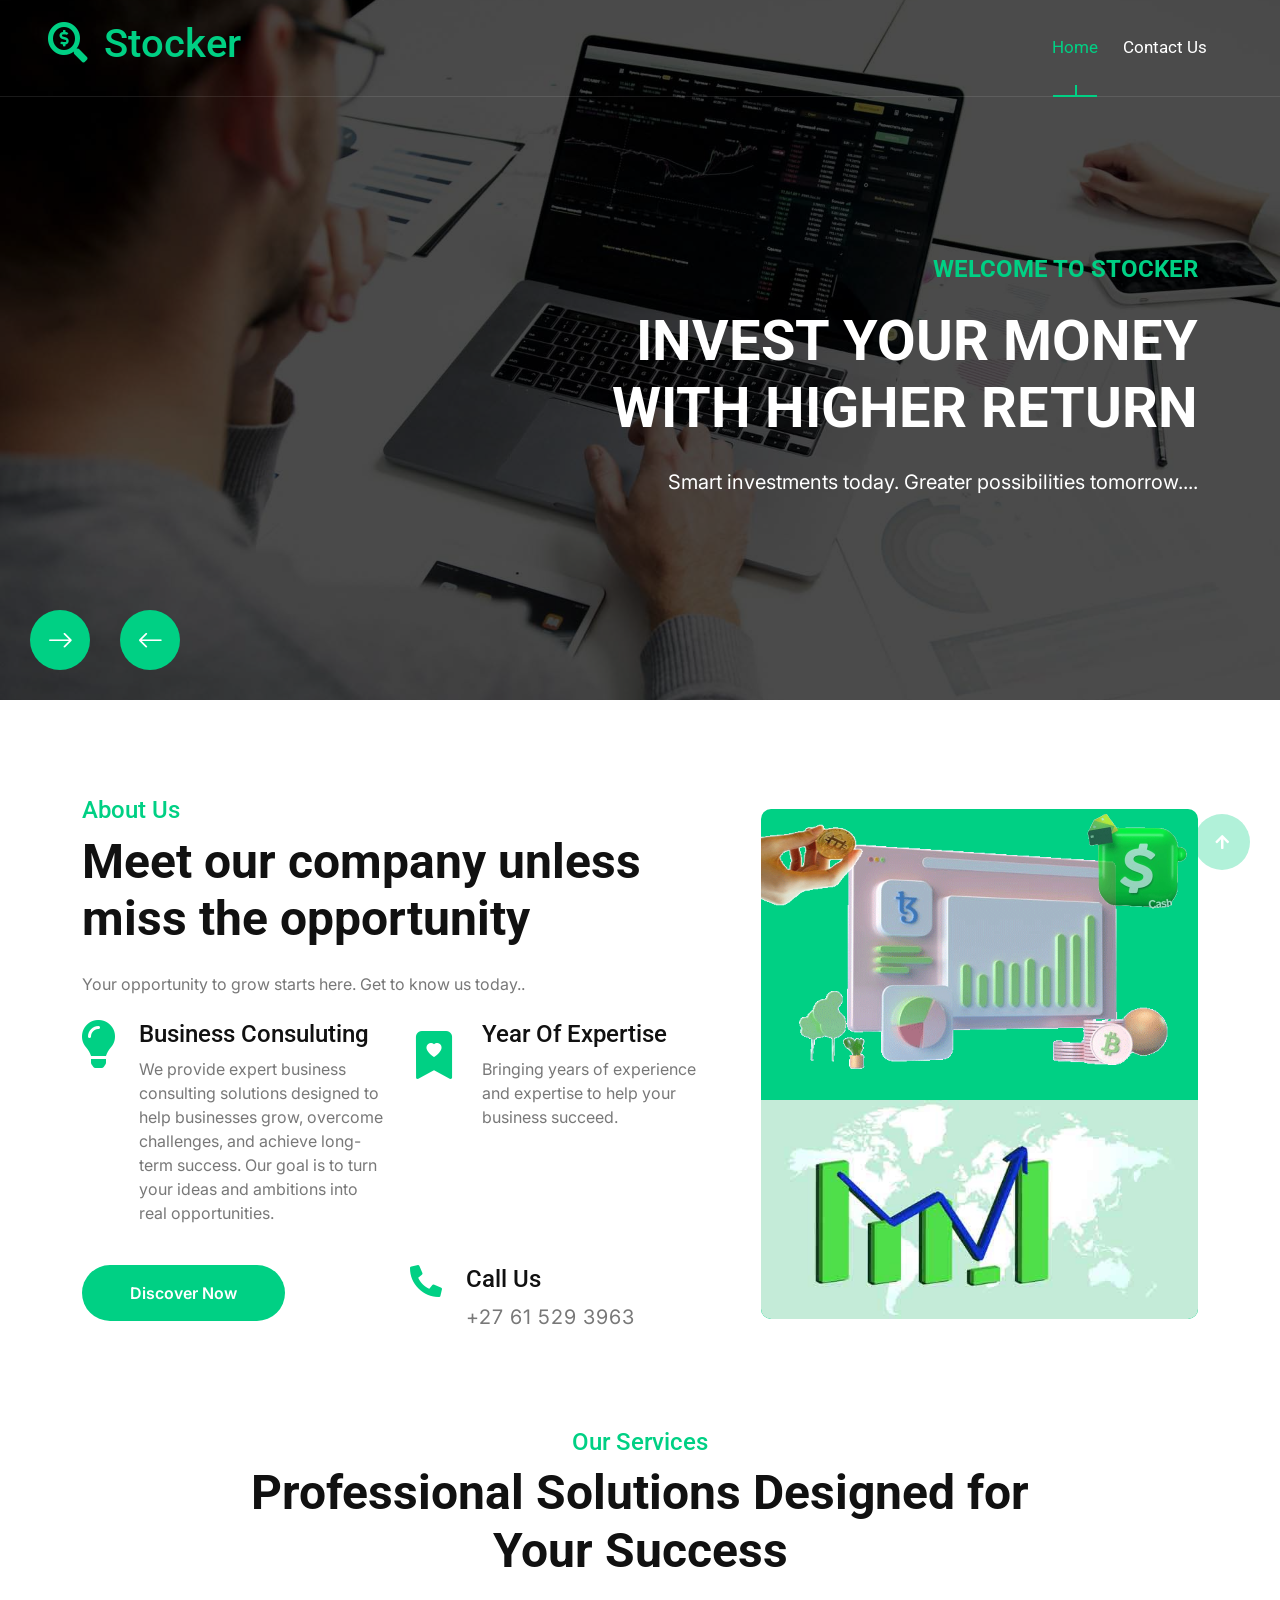
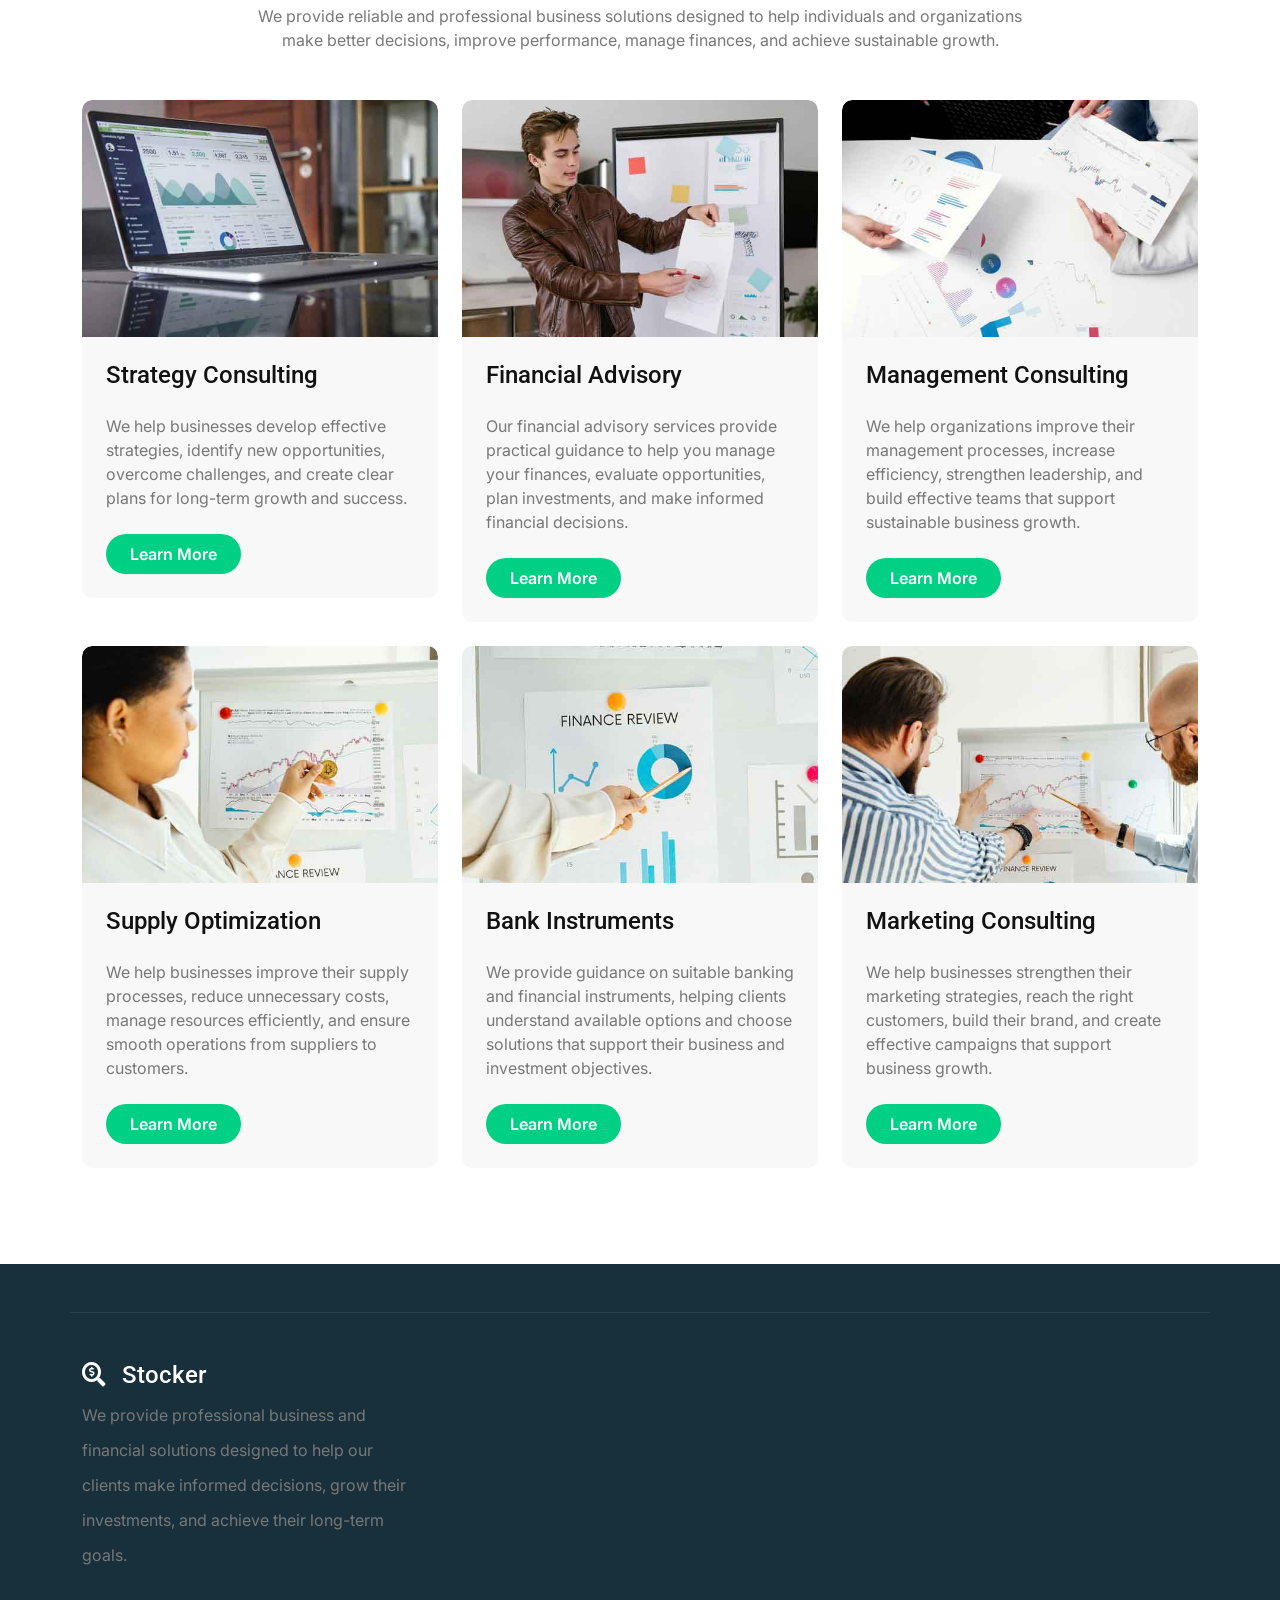
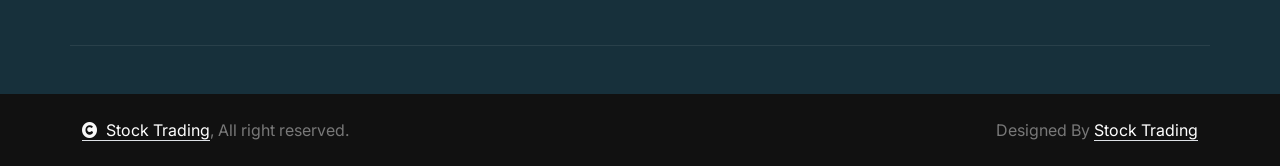
<file: index.html>
<!DOCTYPE html>
<html lang="en">

    <head>
        <meta charset="utf-8">
        <title>Stocker Trading</title>
        <meta content="width=device-width, initial-scale=1.0" name="viewport">
        <meta content="" name="keywords">
        <meta content="" name="description">

        <!-- Google Web Fonts -->
        <link rel="preconnect" href="https://fonts.googleapis.com">
        <link rel="preconnect" href="https://fonts.gstatic.com" crossorigin>
        <link href="https://fonts.googleapis.com/css2?family=Inter:wght@100..900&family=Roboto:wght@400;500;700;900&display=swap" rel="stylesheet"> 

        <!-- Icon Font Stylesheet -->
        <link rel="stylesheet" href="https://use.fontawesome.com/releases/v5.15.4/css/all.css"/>
        <link href="https://cdn.jsdelivr.net/npm/bootstrap-icons@1.4.1/font/bootstrap-icons.css" rel="stylesheet">

        <!-- Libraries Stylesheet -->
        <link rel="stylesheet" href="lib/animate/animate.min.css"/>
        <link href="lib/lightbox/css/lightbox.min.css" rel="stylesheet">
        <link href="lib/owlcarousel/assets/owl.carousel.min.css" rel="stylesheet">


        <!-- Customized Bootstrap Stylesheet -->
        <link href="css/bootstrap.min.css" rel="stylesheet">

        <!-- Template Stylesheet -->
        <link href="css/style.css" rel="stylesheet">
    </head>

    <body>

        <!-- Spinner Start -->
        <div id="spinner" class="show bg-white position-fixed translate-middle w-100 vh-100 top-50 start-50 d-flex align-items-center justify-content-center">
            <div class="spinner-border text-primary" style="width: 3rem; height: 3rem;" role="status">
                <span class="sr-only">Loading...</span>
            </div>
        </div>
        <!-- Spinner End -->

        <!-- Topbar Start -->
        <div class="container-fluid topbar bg-light px-5 d-none d-lg-block">
            <div class="row gx-0 align-items-center">
                <div class="col-lg-8 text-center text-lg-start mb-2 mb-lg-0">
                    
                </div>
                <div class="col-lg-4 text-center text-lg-end">
                    
                </div>
            </div>
        </div>
        <!-- Topbar End -->

        <!-- Navbar & Hero Start -->
        <div class="container-fluid position-relative p-0">
            <nav class="navbar navbar-expand-lg navbar-light px-4 px-lg-5 py-3 py-lg-0">
                <a href="" class="navbar-brand p-0">
                    <h1 class="text-primary"><i class="fas fa-search-dollar me-3"></i>Stocker</h1>
                    <!-- <img src="img/logo.png" alt="Logo"> -->
                </a>
                <button class="navbar-toggler" type="button" data-bs-toggle="collapse" data-bs-target="#navbarCollapse">
                    <span class="fa fa-bars"></span>
                </button>
                <div class="collapse navbar-collapse" id="navbarCollapse">
                    <div class="navbar-nav ms-auto py-0">
                        <a href="index.html" class="nav-item nav-link active">Home</a>
                        
                        <a href="contact.html" class="nav-item nav-link">Contact Us</a>
                    </div>
                </div>
            </nav>

            <!-- Carousel Start -->
            <div class="header-carousel owl-carousel">
                <div class="header-carousel-item">
                    <img src="img/carousel-1.jpg" class="img-fluid w-100" alt="Image">
                    <div class="carousel-caption">
                        <div class="container">
                            <div class="row gy-0 gx-5">
                                <div class="col-lg-0 col-xl-5"></div>
                                <div class="col-xl-7 animated fadeInLeft">
                                    <div class="text-sm-center text-md-end">
                                        <h4 class="text-primary text-uppercase fw-bold mb-4">Welcome To Stocker</h4>
                                        <h1 class="display-4 text-uppercase text-white mb-4">Invest your money with higher return</h1>
                                        <p class="mb-5 fs-5">Smart investments today. Greater possibilities tomorrow.... 
                                        </p>
                                        
                                    </div>
                                </div>
                            </div>
                        </div>
                    </div>
                </div>
                <div class="header-carousel-item">
                    <img src="img/carousel-2.jpg" class="img-fluid w-100" alt="Image">
                    <div class="carousel-caption">
                        <div class="container">
                            <div class="row g-5">
                                <div class="col-12 animated fadeInUp">
                                    <div class="text-center">
                                        <h4 class="text-primary text-uppercase fw-bold mb-4">Welcome To Stocker</h4>
                                        <h1 class="display-4 text-uppercase text-white mb-4">Invest your money with higher return</h1>
                                        <p class="mb-5 fs-5">Smart investments today. Greater possibilities tomorrow.... 
                                        </p>
                                        
                                    </div>
                                </div>
                            </div>
                        </div>
                    </div>
                </div>
            </div>
            <!-- Carousel End -->
        </div>
        <!-- Navbar & Hero End -->


        <!-- Abvout Start -->
        <div class="container-fluid about py-5">
            <div class="container py-5">
                <div class="row g-5 align-items-center">
                    <div class="col-xl-7 wow fadeInLeft" data-wow-delay="0.2s">
                        <div>
                            <h4 class="text-primary">About Us</h4>
                            <h1 class="display-5 mb-4">Meet our company unless miss the opportunity</h1>
                            <p class="mb-4">Your opportunity to grow starts here. Get to know us today..
                            </p>
                            <div class="row g-4">
                                <div class="col-md-6 col-lg-6 col-xl-6">
                                    <div class="d-flex">
                                        <div><i class="fas fa-lightbulb fa-3x text-primary"></i></div>
                                        <div class="ms-4">
                                            <h4>Business Consuluting</h4>
                                            <p>We provide expert business consulting solutions designed to help businesses grow, overcome challenges, and achieve long-term success. Our goal is to turn your ideas and ambitions into real opportunities.</p>
                                        </div>
                                    </div>
                                </div>
                                <div class="col-md-6 col-lg-6 col-xl-6">
                                    <div class="d-flex">
                                        <div><i class="bi bi-bookmark-heart-fill fa-3x text-primary"></i></div>
                                        <div class="ms-4">
                                            <h4>Year Of Expertise</h4>
                                            <p>Bringing years of experience and expertise to help your business succeed.</p>
                                        </div>
                                    </div>
                                </div>
                                <div class="col-sm-6">
                                    <a class="btn btn-primary rounded-pill py-3 px-5 flex-shrink-0">Discover Now</a>
                                </div>
                                <div class="col-sm-6">
                                    <div class="d-flex">
                                        <i class="fas fa-phone-alt fa-2x text-primary me-4"></i>
                                        <div>
                                            <h4>Call Us</h4>
                                            <p class="mb-0 fs-5" style="letter-spacing: 1px;">+27 61 529 3963</p>
                                        </div>
                                    </div>
                                </div>
                            </div>
                        </div>
                    </div>
                    <div class="col-xl-5 wow fadeInRight" data-wow-delay="0.2s">
                        <div class="bg-primary rounded position-relative overflow-hidden">
                            <img src="img/about-2.png" class="img-fluid rounded w-100" alt="">
                            
                            <div class="" style="position: absolute; top: -15px; right: -15px;">
                                <img src="img/about-3.png" class="img-fluid" style="width: 150px; height: 150px; opacity: 0.7;" alt="">
                            </div>
                            <div class="" style="position: absolute; top: -20px; left: 10px; transform: rotate(90deg);">
                                <img src="img/about-4.png" class="img-fluid" style="width: 100px; height: 150px; opacity: 0.9;" alt="">
                            </div>
                            <div class="rounded-bottom">
                                <img src="img/about-5.jpg" class="img-fluid rounded-bottom w-100" alt="">
                            </div>
                        </div>
                    </div>
                </div>
            </div>
        </div>
        <!-- About End -->

<!-- Services Start -->
<div class="container-fluid service pb-5">
    <div class="container pb-5">
        <div class="text-center mx-auto pb-5 wow fadeInUp" data-wow-delay="0.2s" style="max-width: 800px;">
            <h4 class="text-primary">Our Services</h4>
            <h1 class="display-5 mb-4">Professional Solutions Designed for Your Success</h1>
            <p class="mb-0">
                We provide reliable and professional business solutions designed to help individuals and organizations make better decisions, improve performance, manage finances, and achieve sustainable growth.
            </p>
        </div>

        <div class="row g-4">

            <!-- Strategy Consulting -->
            <div class="col-md-6 col-lg-4 wow fadeInUp" data-wow-delay="0.2s">
                <div class="service-item">
                    <div class="service-img">
                        <img src="img/service-1.jpg" class="img-fluid rounded-top w-100" alt="Strategy Consulting">
                    </div>
                    <div class="rounded-bottom p-4">
                        <a href="#" class="h4 d-inline-block mb-4">Strategy Consulting</a>
                        <p class="mb-4">
                            We help businesses develop effective strategies, identify new opportunities, overcome challenges, and create clear plans for long-term growth and success.
                        </p>
                        <a class="btn btn-primary rounded-pill py-2 px-4" href="#">Learn More</a>
                    </div>
                </div>
            </div>

            <!-- Financial Advisory -->
            <div class="col-md-6 col-lg-4 wow fadeInUp" data-wow-delay="0.4s">
                <div class="service-item">
                    <div class="service-img">
                        <img src="img/service-2.jpg" class="img-fluid rounded-top w-100" alt="Financial Advisory">
                    </div>
                    <div class="rounded-bottom p-4">
                        <a href="#" class="h4 d-inline-block mb-4">Financial Advisory</a>
                        <p class="mb-4">
                            Our financial advisory services provide practical guidance to help you manage your finances, evaluate opportunities, plan investments, and make informed financial decisions.
                        </p>
                        <a class="btn btn-primary rounded-pill py-2 px-4" href="#">Learn More</a>
                    </div>
                </div>
            </div>

            <!-- Management Consulting -->
            <div class="col-md-6 col-lg-4 wow fadeInUp" data-wow-delay="0.6s">
                <div class="service-item">
                    <div class="service-img">
                        <img src="img/service-3.jpg" class="img-fluid rounded-top w-100" alt="Management Consulting">
                    </div>
                    <div class="rounded-bottom p-4">
                        <a href="#" class="h4 d-inline-block mb-4">Management Consulting</a>
                        <p class="mb-4">
                            We help organizations improve their management processes, increase efficiency, strengthen leadership, and build effective teams that support sustainable business growth.
                        </p>
                        <a class="btn btn-primary rounded-pill py-2 px-4" href="#">Learn More</a>
                    </div>
                </div>
            </div>

            <!-- Supply Optimization -->
            <div class="col-md-6 col-lg-4 wow fadeInUp" data-wow-delay="0.2s">
                <div class="service-item">
                    <div class="service-img">
                        <img src="img/service-4.jpg" class="img-fluid rounded-top w-100" alt="Supply Optimization">
                    </div>
                    <div class="rounded-bottom p-4">
                        <a href="#" class="h4 d-inline-block mb-4">Supply Optimization</a>
                        <p class="mb-4">
                            We help businesses improve their supply processes, reduce unnecessary costs, manage resources efficiently, and ensure smooth operations from suppliers to customers.
                        </p>
                        <a class="btn btn-primary rounded-pill py-2 px-4" href="#">Learn More</a>
                    </div>
                </div>
            </div>

            <!-- Bank Instruments -->
            <div class="col-md-6 col-lg-4 wow fadeInUp" data-wow-delay="0.4s">
                <div class="service-item">
                    <div class="service-img">
                        <img src="img/service-5.jpg" class="img-fluid rounded-top w-100" alt="Bank Instruments">
                    </div>
                    <div class="rounded-bottom p-4">
                        <a href="#" class="h4 d-inline-block mb-4">Bank Instruments</a>
                        <p class="mb-4">
                            We provide guidance on suitable banking and financial instruments, helping clients understand available options and choose solutions that support their business and investment objectives.
                        </p>
                        <a class="btn btn-primary rounded-pill py-2 px-4" href="#">Learn More</a>
                    </div>
                </div>
            </div>

            <!-- Marketing Consulting -->
            <div class="col-md-6 col-lg-4 wow fadeInUp" data-wow-delay="0.6s">
                <div class="service-item">
                    <div class="service-img">
                        <img src="img/service-6.jpg" class="img-fluid rounded-top w-100" alt="Marketing Consulting">
                    </div>
                    <div class="rounded-bottom p-4">
                        <a href="#" class="h4 d-inline-block mb-4">Marketing Consulting</a>
                        <p class="mb-4">
                            We help businesses strengthen their marketing strategies, reach the right customers, build their brand, and create effective campaigns that support business growth.
                        </p>
                        <a class="btn btn-primary rounded-pill py-2 px-4" href="#">Learn More</a>
                    </div>
                </div>
            </div>

        </div>
    </div>
</div>
<!-- Services End -->

        <!-- Footer Start -->
        <div class="container-fluid footer py-5 wow fadeIn" data-wow-delay="0.2s">
            <div class="container py-5 border-start-0 border-end-0" style="border: 1px solid; border-color: rgb(255, 255, 255, 0.08);">
                <div class="row g-5">
                    <div class="col-md-6 col-lg-6 col-xl-4">
                        <div class="footer-item">
                            <a href="index.html" class="p-0">
                                <h4 class="text-white"><i class="fas fa-search-dollar me-3"></i>Stocker</h4>
                                <!-- <img src="img/logo.png" alt="Logo"> -->
                            </a>
                            <p class="mb-4">We provide professional business and financial solutions designed to help our clients make informed decisions, grow their investments, and achieve their long-term goals.</p>
                            
                        </div>
                    </div>
                    <div class="col-md-6 col-lg-6 col-xl-2">
                    </div>
                    <div class="col-md-6 col-lg-6 col-xl-3">
                    </div>
                    <div class="col-md-6 col-lg-6 col-xl-3">
                                            </div>
                </div>
            </div>
        </div>
        <!-- Footer End -->
        
        <!-- Copyright Start -->
        <div class="container-fluid copyright py-4">
            <div class="container">
                <div class="row g-4 align-items-center">
                    <div class="col-md-6 text-center text-md-start mb-md-0">
                        <span class="text-body"><a href="#" class="border-bottom text-white"><i class="fas fa-copyright text-light me-2"></i>Stock Trading</a>, All right reserved.</span>
                    </div>
                    <div class="col-md-6 text-center text-md-end text-body">
                        Designed By <a class="border-bottom text-white" href="https://htmlcodex.com">Stock Trading</a>
                    </div>
                </div>
            </div>
        </div>
        <!-- Copyright End -->


        <!-- Back to Top -->
        <a href="#" class="btn btn-primary btn-lg-square rounded-circle back-to-top"><i class="fa fa-arrow-up"></i></a>   

        
        <!-- JavaScript Libraries -->
        <script src="https://ajax.googleapis.com/ajax/libs/jquery/3.6.4/jquery.min.js"></script>
        <script src="https://cdn.jsdelivr.net/npm/bootstrap@5.0.0/dist/js/bootstrap.bundle.min.js"></script>
        <script src="lib/wow/wow.min.js"></script>
        <script src="lib/easing/easing.min.js"></script>
        <script src="lib/waypoints/waypoints.min.js"></script>
        <script src="lib/counterup/counterup.min.js"></script>
        <script src="lib/lightbox/js/lightbox.min.js"></script>
        <script src="lib/owlcarousel/owl.carousel.min.js"></script>
        

        <!-- Template Javascript -->
        <script src="js/main.js"></script>
    </body>

</html>
</file>
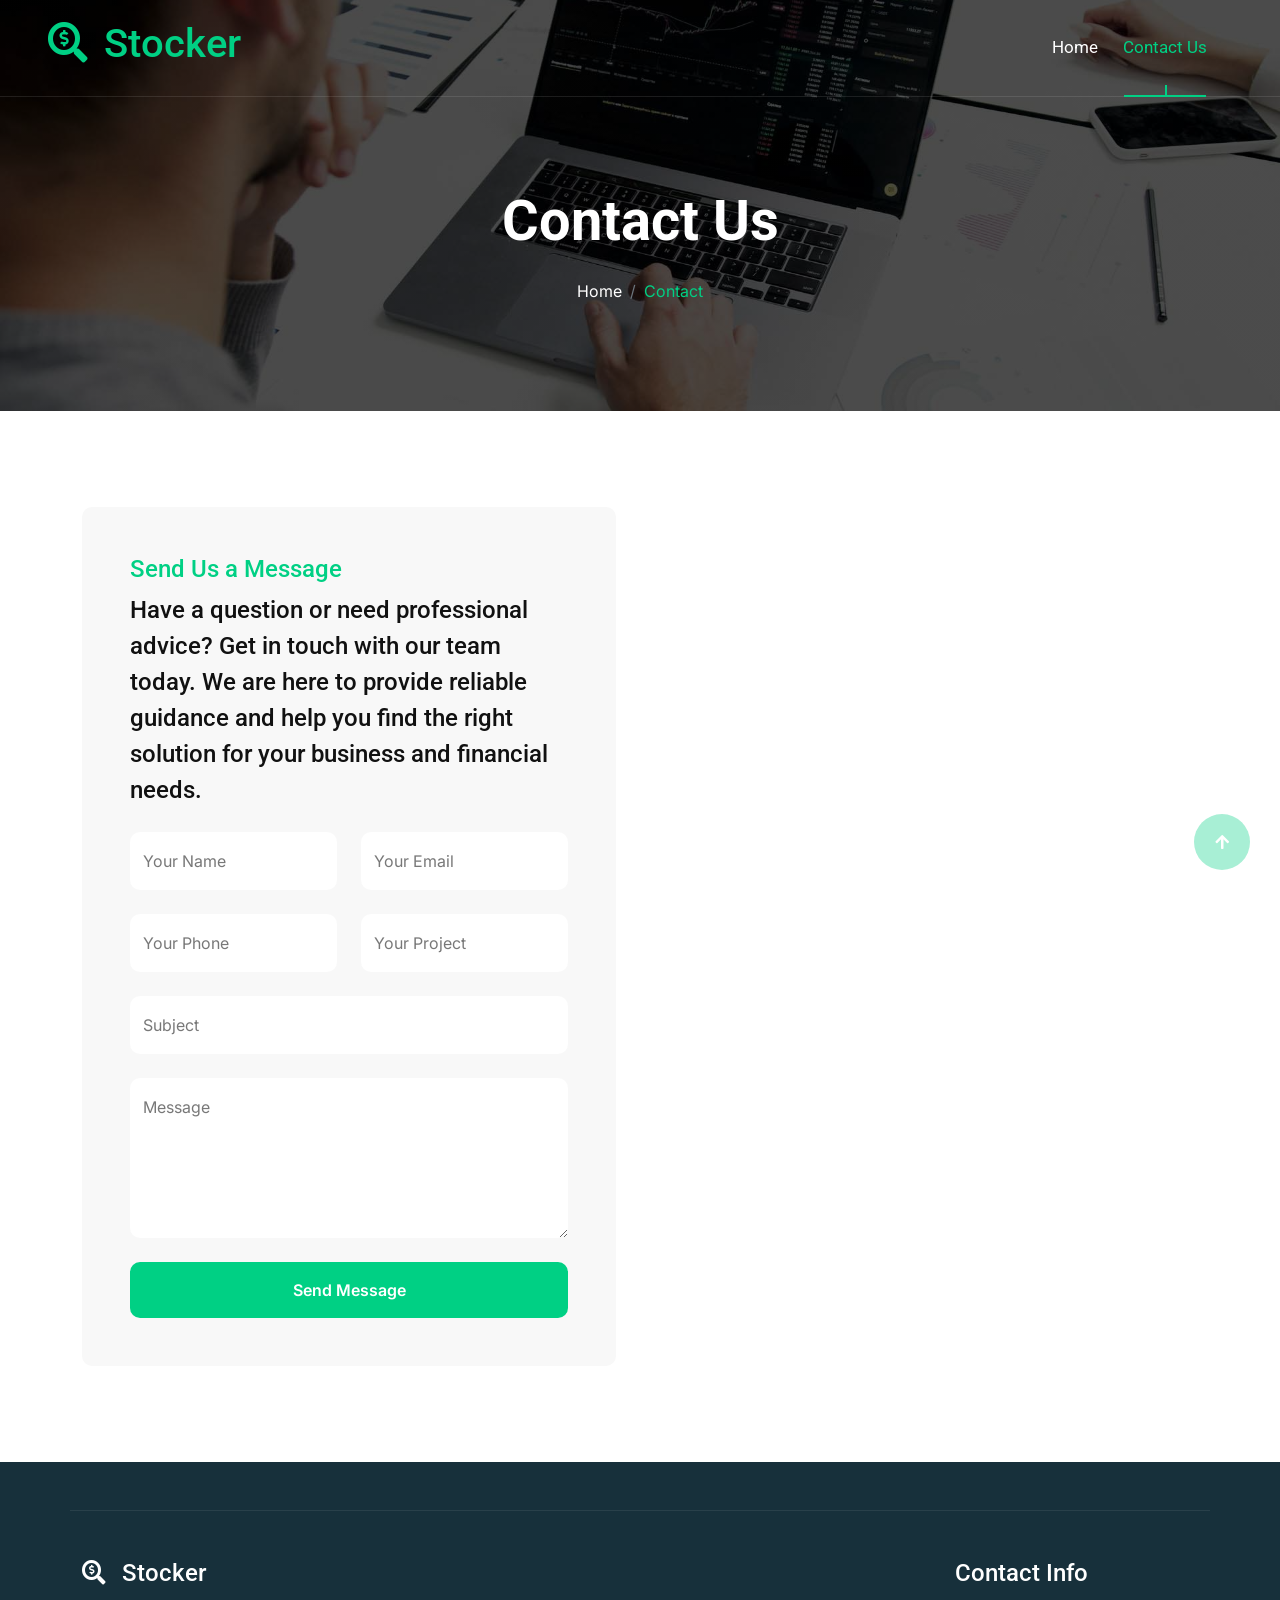
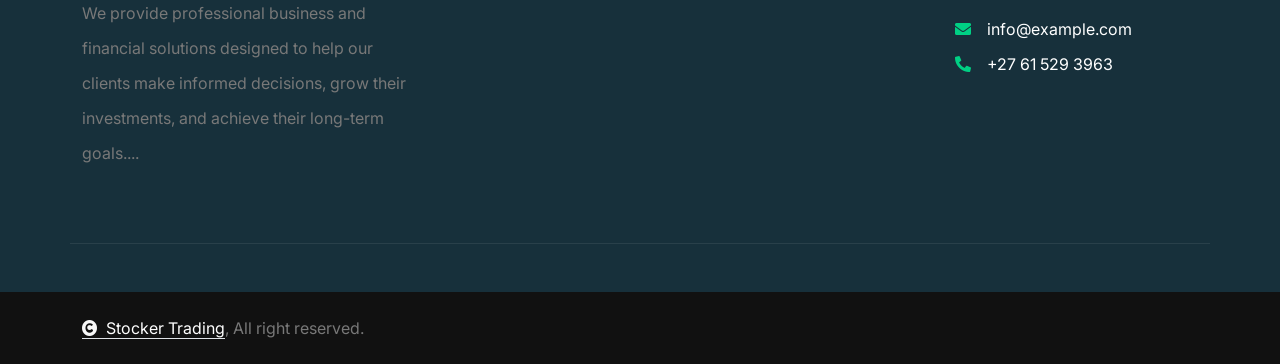
<file: contact.html>
<!DOCTYPE html>
<html lang="en">

    <head>
        <meta charset="utf-8">
        <title>Stocker Trading</title>
        <meta content="width=device-width, initial-scale=1.0" name="viewport">
        <meta content="" name="keywords">
        <meta content="" name="description">

        <!-- Google Web Fonts -->
        <link rel="preconnect" href="https://fonts.googleapis.com">
        <link rel="preconnect" href="https://fonts.gstatic.com" crossorigin>
        <link href="https://fonts.googleapis.com/css2?family=Inter:wght@100..900&family=Roboto:wght@400;500;700;900&display=swap" rel="stylesheet"> 

        <!-- Icon Font Stylesheet -->
        <link rel="stylesheet" href="https://use.fontawesome.com/releases/v5.15.4/css/all.css"/>
        <link href="https://cdn.jsdelivr.net/npm/bootstrap-icons@1.4.1/font/bootstrap-icons.css" rel="stylesheet">

        <!-- Libraries Stylesheet -->
        <link href="lib/animate/animate.min.css" rel="stylesheet">
        <link href="lib/lightbox/css/lightbox.min.css" rel="stylesheet">
        <link href="lib/owlcarousel/assets/owl.carousel.min.css" rel="stylesheet">


        <!-- Customized Bootstrap Stylesheet -->
        <link href="css/bootstrap.min.css" rel="stylesheet">

        <!-- Template Stylesheet -->
        <link href="css/style.css" rel="stylesheet">
    </head>

    <body>

        <!-- Spinner Start -->
        <div id="spinner" class="show bg-white position-fixed translate-middle w-100 vh-100 top-50 start-50 d-flex align-items-center justify-content-center">
            <div class="spinner-border text-primary" style="width: 3rem; height: 3rem;" role="status">
                <span class="sr-only">Loading...</span>
            </div>
        </div>
        <!-- Spinner End -->

        <!-- Navbar & Hero Start -->
        <div class="container-fluid position-relative p-0">
            <nav class="navbar navbar-expand-lg navbar-light px-4 px-lg-5 py-3 py-lg-0">
                <a href="" class="navbar-brand p-0">
                    <h1 class="text-primary"><i class="fas fa-search-dollar me-3"></i>Stocker</h1>
                    <!-- <img src="img/logo.png" alt="Logo"> -->
                </a>
                <button class="navbar-toggler" type="button" data-bs-toggle="collapse" data-bs-target="#navbarCollapse">
                    <span class="fa fa-bars"></span>
                </button>
                <div class="collapse navbar-collapse" id="navbarCollapse">
                    <div class="navbar-nav ms-auto py-0">
                        <a href="index.html" class="nav-item nav-link">Home</a>
                        <a href="contact.html" class="nav-item nav-link active">Contact Us</a>
                    </div>
                                    </div>
            </nav>

            <!-- Header Start -->
            <div class="container-fluid bg-breadcrumb">
                <div class="container text-center py-5" style="max-width: 900px;">
                    <h4 class="text-white display-4 mb-4 wow fadeInDown" data-wow-delay="0.1s">Contact Us</h4>
                    <ol class="breadcrumb d-flex justify-content-center mb-0 wow fadeInDown" data-wow-delay="0.3s">
                        <li class="breadcrumb-item"><a href="index.html">Home</a></li>
                        <li class="breadcrumb-item active text-primary">Contact</li>
                    </ol>    
                </div>
            </div>
            <!-- Header End -->
        </div>
        <!-- Navbar & Hero End -->

        <!-- Contact Start -->
        <div class="container-fluid contact py-5">
            <div class="container py-5">
                <div class="row g-5">
                    <div class="col-xl-6">
                        <div class="wow fadeInUp" data-wow-delay="0.2s">
                            <div class="bg-light p-5 rounded h-100">
                               <h4 class="text-primary">Send Us a Message</h4>
                                <h4 class="lh-base mb-4">
                                    Have a question or need professional advice? Get in touch with our team today. We are here to provide reliable guidance and help you find the right solution for your business and financial needs.
                                </h4>
                                <form>
                                    <div class="row g-4">
                                        <div class="col-lg-12 col-xl-6">
                                            <div class="form-floating">
                                                <input type="text" class="form-control border-0" id="name" placeholder="Your Name">
                                                <label for="name">Your Name</label>
                                            </div>
                                        </div>
                                        <div class="col-lg-12 col-xl-6">
                                            <div class="form-floating">
                                                <input type="email" class="form-control border-0" id="email" placeholder="Your Email">
                                                <label for="email">Your Email</label>
                                            </div>
                                        </div>
                                        <div class="col-lg-12 col-xl-6">
                                            <div class="form-floating">
                                                <input type="phone" class="form-control border-0" id="phone" placeholder="Phone">
                                                <label for="phone">Your Phone</label>
                                            </div>
                                        </div>
                                        <div class="col-lg-12 col-xl-6">
                                            <div class="form-floating">
                                                <input type="text" class="form-control border-0" id="project" placeholder="Project">
                                                <label for="project">Your Project</label>
                                            </div>
                                        </div>
                                        <div class="col-12">
                                            <div class="form-floating">
                                                <input type="text" class="form-control border-0" id="subject" placeholder="Subject">
                                                <label for="subject">Subject</label>
                                            </div>
                                        </div>
                                        <div class="col-12">
                                            <div class="form-floating">
                                                <textarea class="form-control border-0" placeholder="Leave a message here" id="message" style="height: 160px"></textarea>
                                                <label for="message">Message</label>
                                            </div>

                                        </div>
                                        <div class="col-12">
                                            <button class="btn btn-primary w-100 py-3">Send Message</button>
                                        </div>
                                    </div>
                                </form>
                            </div>
                        </div>
                    </div>
                    <div class="col-xl-6 wow fadeInRight" data-wow-delay="0.2s">
                        <div class="rounded h-100">
                            <iframe class="rounded h-100 w-100" 
                            style="height: 400px;" src="https://www.google.com/maps/embed?pb=!1m18!1m12!1m3!1d917891.6872366291!2d28.127379399999995!3d-26.01671995!2m3!1f0!2f0!3f0!3m2!1i1024!2i768!4f13.1!3m3!1m2!1s0x1e9512955411779f%3A0x6d9ee7c7cb5438e2!2sGauteng!5e0!3m2!1sen!2sza!4v1790796735202!5m2!1sen!2sza" 
                            loading="lazy" referrerpolicy="no-referrer-when-downgrade"></iframe>
                        </div>
                    </div>
                </div>
            </div>
        </div>
        <!-- Contact End -->

        <!-- Footer Start -->
        <div class="container-fluid footer py-5 wow fadeIn" data-wow-delay="0.2s">
            <div class="container py-5 border-start-0 border-end-0" style="border: 1px solid; border-color: rgb(255, 255, 255, 0.08);">
                <div class="row g-5">
                    <div class="col-md-6 col-lg-6 col-xl-4">
                        <div class="footer-item">
                            <a href="index.html" class="p-0">
                                <h4 class="text-white"><i class="fas fa-search-dollar me-3"></i>Stocker</h4>
                                <!-- <img src="img/logo.png" alt="Logo"> -->
                            </a>
                            <p class="mb-4">We provide professional business and financial solutions designed to help our clients make informed decisions, grow their investments, and achieve their long-term goals....</p>
                            <div class="d-flex">
                                
                                    <div class="ms-3">
                                    </div>
                                </a>
                                
                                   <div class="ms-3">
                                    </div>
                                </a>
                            </div>
                        </div>
                    </div>
                    <div class="col-md-6 col-lg-6 col-xl-2">
                        <div class="footer-item">
                            
                        </div>
                    </div>
                    <div class="col-md-6 col-lg-6 col-xl-3">
                        <div class="footer-item">
                           
                        </div>
                    </div>
                    <div class="col-md-6 col-lg-6 col-xl-3">
                        <div class="footer-item">
                            <h4 class="text-white mb-4">Contact Info</h4>
                            <div class="d-flex align-items-center">
                                <i class="fas fa-envelope text-primary me-3"></i>
                                <p class="text-white mb-0">info@example.com</p>
                            </div>
                            <div class="d-flex align-items-center">
                                <i class="fa fa-phone-alt text-primary me-3"></i>
                                <p class="text-white mb-0">+27 61 529 3963</p>
                            </div>
                                                      
                        </div>
                    </div>
                </div>
            </div>
        </div>
        <!-- Footer End -->
        
        <!-- Copyright Start -->
        <div class="container-fluid copyright py-4">
            <div class="container">
                <div class="row g-4 align-items-center">
                    <div class="col-md-6 text-center text-md-start mb-md-0">
                        <span class="text-body"><a href="Stocker Trading" class="border-bottom text-white"><i class="fas fa-copyright text-light me-2"></i>Stocker Trading</a>, All right reserved.</span>
                    </div>
            
                </div>
            </div>
        </div>
        <!-- Copyright End -->


        <!-- Back to Top -->
        <a href="#" class="btn btn-primary btn-lg-square rounded-circle back-to-top"><i class="fa fa-arrow-up"></i></a>   

        
        <!-- JavaScript Libraries -->
        <script src="https://ajax.googleapis.com/ajax/libs/jquery/3.6.4/jquery.min.js"></script>
        <script src="https://cdn.jsdelivr.net/npm/bootstrap@5.0.0/dist/js/bootstrap.bundle.min.js"></script>
        <script src="lib/wow/wow.min.js"></script>
        <script src="lib/easing/easing.min.js"></script>
        <script src="lib/waypoints/waypoints.min.js"></script>
        <script src="lib/counterup/counterup.min.js"></script>
        <script src="lib/lightbox/js/lightbox.min.js"></script>
        <script src="lib/owlcarousel/owl.carousel.min.js"></script>
        

        <!-- Template Javascript -->
        <script src="js/main.js"></script>
    </body>

</html>
</file>
<file: css/style.css>
#spinner {
    opacity: 0;
    visibility: hidden;
    transition: opacity .5s ease-out, visibility 0s linear .5s;
    z-index: 99999;
}

#spinner.show {
    transition: opacity .5s ease-out, visibility 0s linear 0s;
    visibility: visible;
    opacity: 1;
}
/*** Spinner End ***/

.back-to-top {
    position: fixed;
    right: 30px;
    bottom: 30px;
    transition: 0.5s;
    z-index: 99;
}

/*** Button Start ***/
.btn {
    font-weight: 600;
    transition: .5s;
}

.btn-square {
    width: 32px;
    height: 32px;
}

.btn-sm-square {
    width: 34px;
    height: 34px;
}

.btn-md-square {
    width: 44px;
    height: 44px;
}

.btn-lg-square {
    width: 56px;
    height: 56px;
}

.btn-xl-square {
    width: 66px;
    height: 66px;
}

.btn-square,
.btn-sm-square,
.btn-md-square,
.btn-lg-square,
.btn-xl-square {
    padding: 0;
    display: flex;
    align-items: center;
    justify-content: center;
    font-weight: normal;
}

.btn.btn-primary {
    color: var(--bs-white);
    border: none;
}

.btn.btn-primary:hover {
    background: var(--bs-dark);
    color: var(--bs-primary);
}

.btn.btn-light {
    color: var(--bs-primary);
    border: none;
}

.btn.btn-light:hover {
    color: var(--bs-white);
    background: var(--bs-primary);
}


/*** Topbar Start ***/
.topbar .dropdown-toggle::after {
    border: none;
    content: "\f107";
    font-family: "Font Awesome 5 Free";
    font-weight: 600;
    vertical-align: middle;
    margin-left: 8px;
    color: var(--bs-primary);
}

.topbar .dropdown .dropdown-menu a:hover {
    background: var(--bs-primary);
    color: var(--bs-white);
}

.topbar .dropdown .dropdown-menu {
    transform: rotateX(0deg);
    visibility: visible;
    background: var(--bs-light);
    padding-top: 11px;
    border: 0;
    transition: .5s;
    opacity: 1;
}

/*** Topbar End ***/



/*** Navbar ***/
.navbar-light .navbar-nav .nav-link {
    font-family: 'Roboto', sans-serif;
    position: relative;
    margin-right: 25px;
    padding: 35px 0;
    color: var(--bs-white);
    font-size: 17px;
    font-weight: 400;
    outline: none;
    transition: .5s;
}

.sticky-top.navbar-light .navbar-nav .nav-link,
.sticky-top.navbar-light .navbar-nav .nav-item .nav-link {
    padding: 20px 0;
    color: var(--bs-dark);
}

.navbar-light .navbar-nav .nav-item .nav-link {
    color: var(--bs-white);
}

.navbar-light .navbar-nav .nav-link:hover,
.navbar-light .navbar-nav .nav-link.active,
.navbar-light .navbar-nav .nav-item .nav-link:hover,
.navbar-light .navbar-nav .nav-item .nav-link.active  {
    color: var(--bs-primary);
}

.navbar-light .navbar-brand img {
    max-height: 60px;
    transition: .5s;
}

.sticky-top.navbar-light .navbar-brand img {
    max-height: 45px;
}

.navbar .dropdown-toggle::after {
    border: none;
    content: "\f107";
    font-family: "Font Awesome 5 Free";
    font-weight: 600;
    vertical-align: middle;
    margin-left: 8px;
}

.dropdown .dropdown-menu a:hover {
    background: var(--bs-primary);
    color: var(--bs-white);
}

.navbar .nav-item:hover .dropdown-menu {
    transform: rotateX(0deg);
    visibility: visible;
    background: var(--bs-light);
    transition: .5s;
    opacity: 1;
}

@media (max-width: 991.98px) {
    .sticky-top.navbar-light {
        position: relative;
        background: var(--bs-white);
    }

    .navbar.navbar-expand-lg .navbar-toggler {
        padding: 10px 20px;
        border: 1px solid var(--bs-primary);
        color: var(--bs-primary);
    }

    .navbar-light .navbar-collapse {
        margin-top: 15px;
        border-top: 1px solid #DDDDDD;
    }

    .navbar-light .navbar-nav .nav-link,
    .sticky-top.navbar-light .navbar-nav .nav-link {
        padding: 10px 0;
        margin-left: 0;
        color: var(--bs-dark);
    }

    .navbar-light .navbar-nav .nav-item .nav-link {
        color: var(--bs-dark);
    }

    .navbar-light .navbar-brand img {
        max-height: 45px;
    }
}

@media (min-width: 992px) {
    .navbar .nav-item .dropdown-menu {
        display: block;
        visibility: hidden;
        top: 100%;
        transform: rotateX(-75deg);
        transform-origin: 0% 0%;
        border: 0;
        border-radius: 10px;
        transition: .5s;
        opacity: 0;
    }

    .navbar-light {
        position: absolute;
        width: 100%;
        top: 0;
        left: 0;
        border-bottom: 1px solid rgba(255, 255, 255, .1);
        z-index: 999;
    }
    
    .sticky-top.navbar-light {
        position: fixed;
        background: var(--bs-light);
    }

    .navbar-light .navbar-nav .nav-link::before {
        position: absolute;
        content: "";
        width: 0;
        height: 2px;
        bottom: -1px;
        left: 50%;
        background: var(--bs-primary);
        transition: .5s;
    }

    .navbar-light .navbar-nav .nav-link:hover::before,
    .navbar-light .navbar-nav .nav-link.active::before {
        width: calc(100% - 2px);
        left: 1px;
    }

    .navbar-light .navbar-nav .nav-link::after {
        position: absolute;
        content: "";
        width: 0;
        height: 0;
        bottom: -1px;
        left: 50%;
        background: var(--bs-primary);
        transition: .5s;
    }

    .navbar-light .navbar-nav .nav-link:hover::after,
    .navbar-light .navbar-nav .nav-link.active::after {
        width: 2px;
        height: 12px;
    }
}
/*** Navbar End ***/

/*** Carousel Hero Header Start ***/
.header-carousel .header-carousel-item img {
    object-fit: cover;
}

.header-carousel .header-carousel-item,
.header-carousel .header-carousel-item img {
        height: 700px;
}


.header-carousel .owl-nav .owl-prev,
.header-carousel .owl-nav .owl-next {
    position: absolute;
    width: 60px;
    height: 60px;
    border-radius: 60px;
    background: var(--bs-primary);
    color: var(--bs-white);
    font-size: 26px;
    display: flex;
    align-items: center;
    justify-content: center;
    transition: 0.5s;
}

.header-carousel .owl-nav .owl-prev {
    bottom: 30px;
    left: 30px;
    margin-left: 90px;
}
.header-carousel .owl-nav .owl-next {
    bottom: 30px;
    left: 30px;
}

.header-carousel .owl-nav .owl-prev:hover,
.header-carousel .owl-nav .owl-next:hover {
    box-shadow: inset 0 0 100px 0 var(--bs-light);
    color: var(--bs-primary);
}


.header-carousel .header-carousel-item .carousel-caption {
    position: absolute;
    width: 100%;
    height: 100%;
    left: 0;
    bottom: 0;
    padding-top: 120px;
    background: rgba(0, 0, 0, .7);
    display: flex;
    align-items: center;
}

@media (max-width: 991px) {
    .header-carousel .header-carousel-item .carousel-caption {
        padding-top: 45px;
    }
}

@media (max-width: 767px) {
    .header-carousel .owl-nav .owl-prev {
        left: 50%;
        transform: translateX(-50%);
        margin-left: -45px;
    }


    .header-carousel .owl-nav .owl-next {
        left: 50%;
        transform: translateX(-50%);
        margin-left: 45px;
    }
}


.header-carousel .header-carousel-item img {
    animation-name: image-zoom;
    animation-duration: 10s;
    animation-delay: 1s;
    animation-iteration-count: infinite;
    animation-direction: alternate;
    transition: 1s;
}

@keyframes image-zoom {
    0%  {height: 100%; opacity: 0.9;}

    25% {height: 110%; opacity: 0.50;}

    50% {height: 115%; opacity: 1;}

    75% {height: 110%; opacity: 0.50;}

    100% {height: 100%; opacity: 0.9;}
}
/*** Carousel Hero Header End ***/


/*** Single Page Hero Header Start ***/
.bg-breadcrumb {
    position: relative;
    overflow: hidden;
    background: linear-gradient(rgba(0, 0, 0, 0.7), rgba(0, 0, 0, 0.7)), url(../img/carousel-1.jpg);
    background-position: center center;
    background-repeat: no-repeat;
    background-size: cover;
    padding: 140px 0 60px 0;
    transition: 0.5s;
}

@media (min-width: 992px) {
    .bg-breadcrumb {
        padding: 140px 0 60px 0;
    }
}

@media (max-width: 991px) {
    .bg-breadcrumb {
        padding: 60px 0 60px 0;
    }
}

.bg-breadcrumb .breadcrumb {
    position: relative;
}

.bg-breadcrumb .breadcrumb .breadcrumb-item a {
    color: var(--bs-white);
}
/*** Single Page Hero Header End ***/


/*** Service Start ***/
.service .service-item {
    background: var(--bs-light);
    border-radius: 10px;
    transition: 0.5s;
}

.service .service-item:hover {
    box-shadow: 0 0 45px rgba(0, 0, 0, .2);
}

.service .service-item .service-img {
    position: relative;
    overflow: hidden;
    border-top-left-radius: 10px;
    border-top-right-radius: 10px;
    transition: 0.5s;
}

.service .service-item .service-img img {
    transition: 0.5s;
}

.service .service-item:hover .service-img img {
    transform: scale(1.2);
}
/*** Service End ***/

/*** Blog Start ***/
.blog .blog-item {
    border-radius: 10px;
    background: var(--bs-white);
    box-shadow: inset 0 0 45px rgba(0, 0, 0, .1);
    transition: 0.5s;
}

.blog .blog-item a {
    transition: 0.5s;
}

.blog .blog-item:hover a:hover {
    color: var(--bs-primary);
}

.blog .blog-item .blog-img {
    border-radius: 10px;
    position: relative;
    overflow: hidden;
}

.blog .blog-item .blog-img img {
    transition: 0.5s;
}

.blog .blog-item:hover .blog-img img {
    transform: scale(1.2);
}

.blog .blog-item .blog-img::after {
    content: "";
    position: absolute;
    width: 100%;
    height: 100%;
    top: 0;
    left: 0;
    border-radius: 10px;
    background: rgba(0, 208, 132, 0.1);
    opacity: 0;
    transition: 0.5s;
    z-index: 1;
}

.blog .blog-item:hover .blog-img::after {
    opacity: 1;
}

.blog .blog-item .blog-img .blog-title {
    position: absolute;
    bottom: 25px;
    left: 25px;
    z-index: 5;
}

.blog .blog-item .blog-img .blog-title a {
    color: var(--bs-white);
    background: var(--bs-primary);
    transition: 0.5s;
}

.blog .blog-item:hover .blog-img .blog-title a:hover {
    color: var(--bs-dark);
}

.blog-carousel .owl-stage-outer {
    margin-top: 58px;
}

.blog .owl-nav .owl-prev {
    position: absolute;
    top: -58px;
    left: 0;
    background: var(--bs-primary);
    color: var(--bs-white);
    padding: 6px 35px;
    border-radius: 30px;
    transition: 0.5s;
}

.blog .owl-nav .owl-prev:hover {
    background: var(--bs-dark);
    color: var(--bs-primary);
}

.blog .owl-nav .owl-next {
    position: absolute;
    top: -58px;
    right: 0;
    background: var(--bs-primary);
    color: var(--bs-white);
    padding: 6px 35px;
    border-radius: 30px;
    transition: 0.5s;
}

.blog .owl-nav .owl-next:hover {
    background: var(--bs-dark);
    color: var(--bs-primary);
}
/*** Blog End ***/

/*** Team Start ***/
.team .team-item {
    position: relative;
    padding: 0 25px 25px 25px;
    border-radius: 10px;
    transition: 0.5s;
}

.team .team-item::before {
    content: "";
    position: absolute;
    width: 100%;
    height: 100%;
    bottom: 0;
    left: 0;
    background: var(--bs-light);
    border-radius: 10px;
    transition: 0.5s;
    z-index: -1;
}

.team .team-item:hover::before {
    height: 0;
}

.team .team-item::after {
    content: "";
    position: absolute;
    width: 100%;
    height: 0;
    bottom: 0;
    left: 0;
    border-radius: 10px;
    transition: 0.5s;
    z-index: -1;
}

.team .team-item:hover::after {
    height: 100%;
    background: var(--bs-primary);
}

.team .team-item .team-img {
    width: 100%; 
    height: 100%;
    border-radius: 100%;
    position: relative;
    margin-top: 50%;
    transform: translateY(-50%);
    margin-bottom: -50%;
    display: flex;
    justify-content: center;
    border: 4px solid var(--bs-primary);
    border-style: dotted;
    padding: 4px;
    background: var(--bs-white);
    transition: 0.5s;
}

.team .team-item:hover .team-img {
    border: 4px solid var(--bs-white);
    border-style: dotted;
    background: 0;
}

.team .team-item .team-img img {
    width: 100%;
    height: 100%;
    border-radius: 100%;
    transition: 0.5s;
}

.team .team-item .team-title {
    padding: 25px 0 25px 0;
    text-align: center;
}

.team .team-item .team-title h4,
.team .team-item .team-title p {
    transition: 0.5s;
}

.team .team-item:hover .team-title h4,
.team .team-item:hover .team-title p {
    color: var(--bs-white);
}

.team .team-item .team-icon {
    display: flex;
    justify-content: center;
}

.team .team-item .team-icon a {
    transition: 0.5s;
}

.team .team-item:hover .team-icon a {
    color: var(--bs-dark);
    background: var(--bs-white);
}

.team .team-item:hover .team-icon a:hover {
    color: var(--bs-primary);
    background: var(--bs-dark);
}
/*** Team End ***/

/*** Footer Start ***/
.footer {
    background: var(--bs-secondary);
}

.footer .footer-item {
    display: flex;
    flex-direction: column;
}

.footer .footer-item a {
    line-height: 35px;
    color: var(--bs-body);
    transition: 0.5s;
}

.footer .footer-item p {
    line-height: 35px;
}

.footer .footer-item a:hover {
    color: var(--bs-primary);
}

.footer .footer-item .footer-btn a,
.footer .footer-item .footer-btn a i {
    transition: 0.5s;
}

.footer .footer-item .footer-btn a:hover {
    background: var(--bs-white);
}

.footer .footer-item .footer-btn a:hover i {
    color: var(--bs-primary);
}
/*** Footer End ***/

/*** copyright Start ***/
.copyright {
    background: var(--bs-dark);
}
/*** copyright end ***/
</file>
